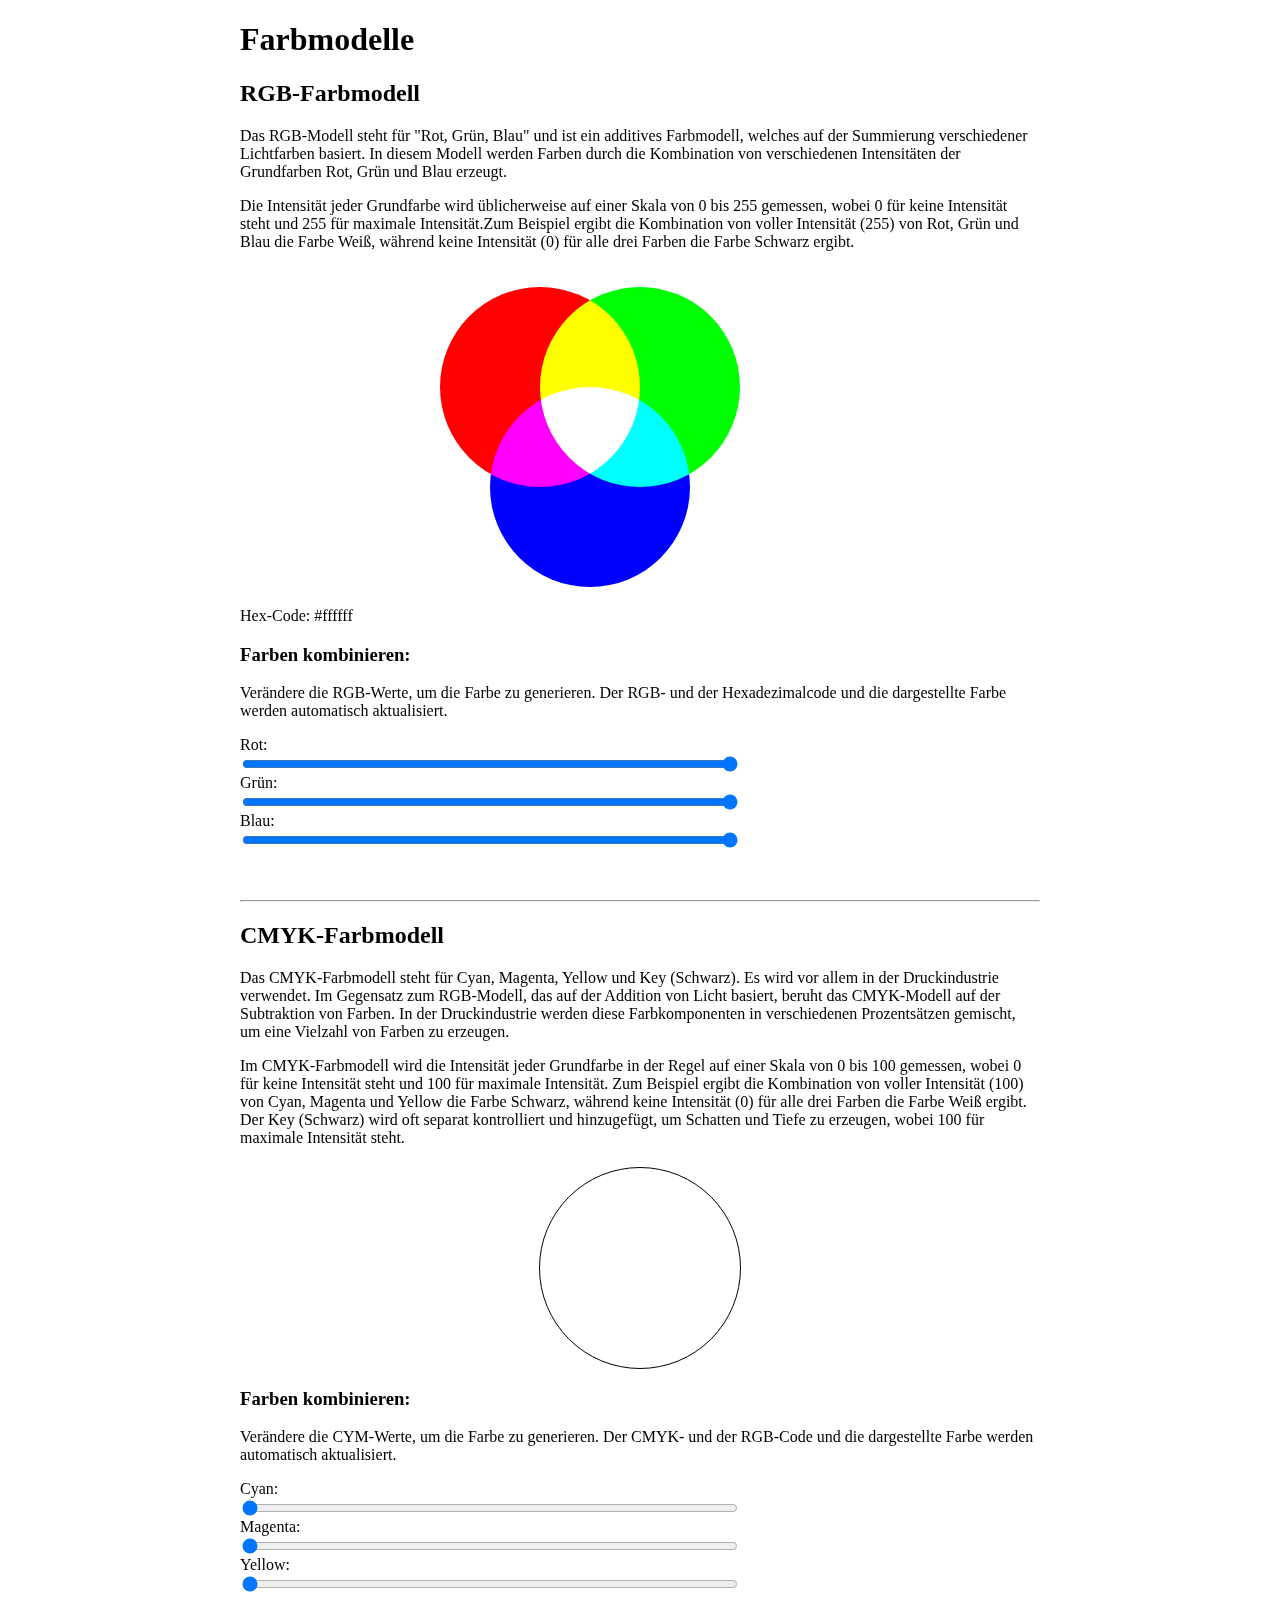
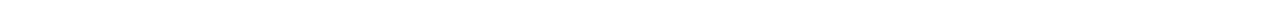
<file: index.html>
<!DOCTYPE html>
<html lang="en">

<head>
    <meta charset="UTF-8">
    <meta name="viewport" content="width=device-width, initial-scale=1.0">
    <title>RGB Farbmodell</title>
    <link rel="stylesheet" type="text/css" href="styles.css">
</head>

<body>
    <div id="rgb-container">
      <h1>Farbmodelle</h1>
        <h2>RGB-Farbmodell</h2>
        <p>Das RGB-Modell steht für "Rot, Grün, Blau" und ist ein additives Farbmodell, welches auf der Summierung verschiedener Lichtfarben basiert. In diesem Modell werden Farben durch die Kombination von verschiedenen Intensitäten
            der Grundfarben Rot, Grün und Blau erzeugt.</p>
        <p>Die Intensität jeder Grundfarbe wird üblicherweise auf einer Skala von 0 bis 255 gemessen, wobei 0 für keine
            Intensität steht und 255 für maximale Intensität.Zum Beispiel ergibt die Kombination von voller Intensität
            (255) von Rot, Grün und Blau die Farbe Weiß, während keine Intensität (0) für alle drei Farben die Farbe
            Schwarz ergibt.</p>
        <div id="colorMixer">
        </div>
        <div id="hexCode"></div>
        <h3>Farben kombinieren:</h3>
        <p>Verändere die RGB-Werte, um die Farbe zu generieren. Der RGB- und der Hexadezimalcode und die dargestellte
            Farbe werden automatisch aktualisiert.</p>
        <div class="flex-container">
        <label for="redInput">Rot:</label>
        <input type="range" id="redInput" min="0" max="255" value="255" oninput="updateColor()">

        <label for="greenInput">Grün:</label>
        <input type="range" id="greenInput" min="0" max="255" value="255" oninput="updateColor()">

        <label for="blueInput">Blau:</label>
        <input type="range" id="blueInput" min="0" max="255" value="255" oninput="updateColor()">
        </div>
        <hr style="margin-top: 50px;">
        <h2>CMYK-Farbmodell</h2>
        <p>Das CMYK-Farbmodell steht für Cyan, Magenta, Yellow und Key (Schwarz). Es wird vor allem in der
            Druckindustrie verwendet. Im Gegensatz zum RGB-Modell, das auf der Addition von Licht basiert, beruht das
            CMYK-Modell auf der Subtraktion von Farben. In der Druckindustrie werden diese Farbkomponenten in
            verschiedenen Prozentsätzen gemischt, um eine Vielzahl von Farben zu erzeugen. </p>
        <p>Im CMYK-Farbmodell wird die Intensität jeder Grundfarbe in der Regel auf einer Skala von 0 bis 100 gemessen,
            wobei 0 für keine Intensität steht und 100 für maximale Intensität. Zum Beispiel ergibt die Kombination von
            voller Intensität (100) von Cyan, Magenta und Yellow die Farbe Schwarz, während keine Intensität (0) für
            alle drei Farben die Farbe Weiß ergibt. Der Key (Schwarz) wird oft separat kontrolliert und hinzugefügt, um
            Schatten und Tiefe zu erzeugen, wobei 100 für maximale Intensität steht.</p>

        <div id="result"></div>
        <div id="cmykCode"></div>
        <h3>Farben kombinieren:</h3>
        <p>Verändere die CYM-Werte, um die Farbe zu generieren. Der CMYK- und der RGB-Code und die dargestellte
            Farbe werden automatisch aktualisiert.</p>
        <div class="flex-container">
        <label for="cyanSlider">Cyan:</label>
        <input type="range" id="cyanSlider" min="0" max="100" value="0" oninput="updateColorCMYK()">
        <label for="magentaSlider">Magenta:</label>
        <input type="range" id="magentaSlider" min="0" max="100" value="0" oninput="updateColorCMYK()">
        <label for="yellowSlider">Yellow:</label>
        <input type="range" id="yellowSlider" min="0" max="100" value="0" oninput="updateColorCMYK()">
        </div>
    </div>

    <script src="script.js"></script>

</body>

</html>
</file>
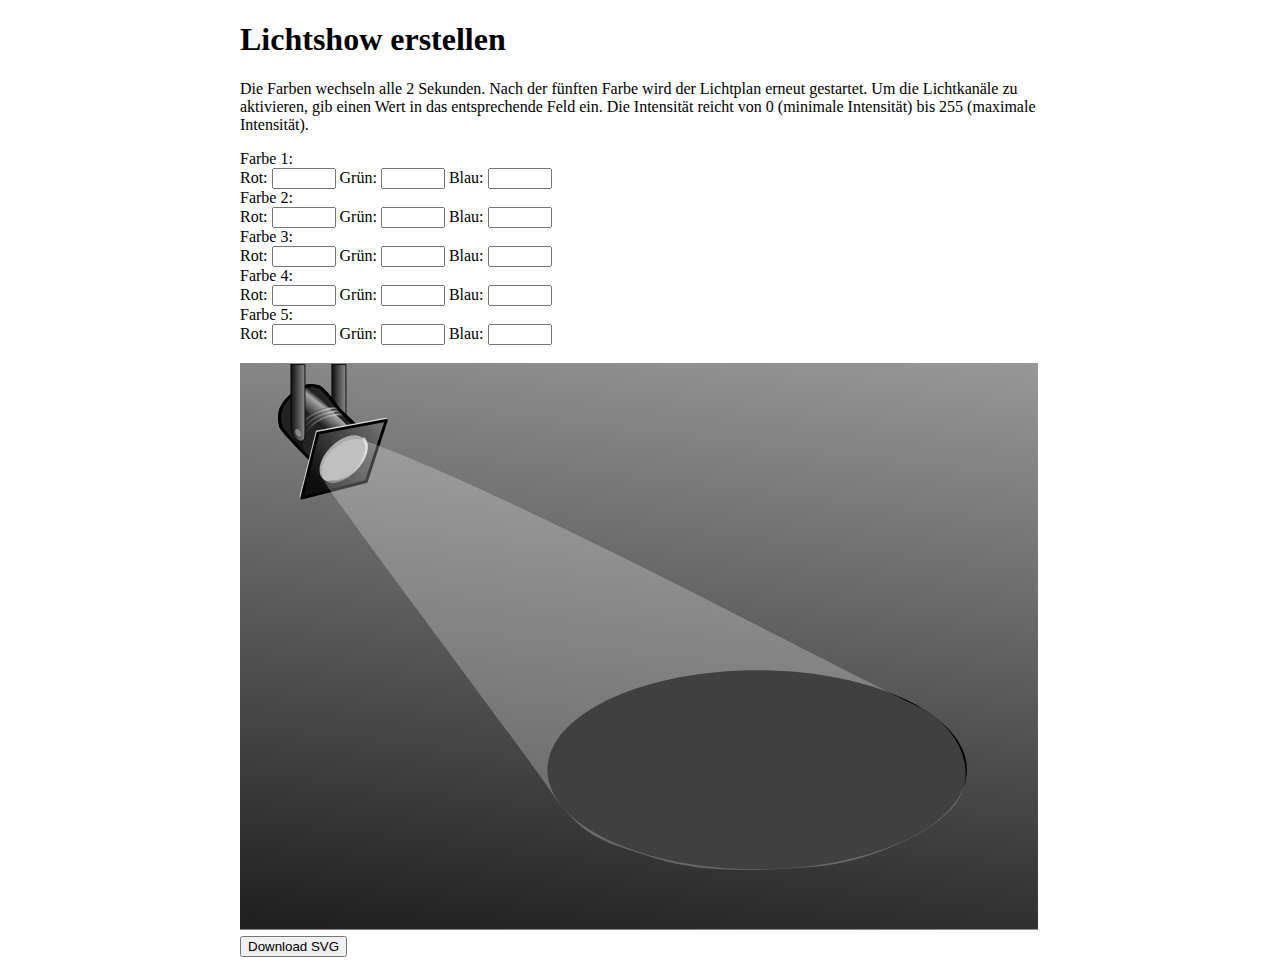
<file: lightshow.html>
<!DOCTYPE html>
<html lang="en">

<head>
    <meta charset="UTF-8">
    <meta name="viewport" content="width=device-width, initial-scale=1.0">
    <title>SVG Animation</title>
    <link rel="stylesheet" type="text/css" href="styles.css">
</head>

<body>
    <div id="rgb-container">
        <h1>Lichtshow erstellen</h1>
        <p>Die Farben wechseln alle 2 Sekunden. Nach der fünften Farbe wird der Lichtplan erneut gestartet. Um die Lichtkanäle zu aktivieren, gib einen Wert in das entsprechende Feld ein. Die Intensität reicht von 0 (minimale Intensität) bis 255 (maximale Intensität).</p>
        <div class="lightshow-container">
            <div>
                <div class="rgb-color">Farbe 1:</div>
                <label for="color1-r">Rot:</label>
                <input type="number" id="color1-r" min="0" max="255" placeholder="">
                <label for="color1-g">Grün:</label>
                <input type="number" id="color1-g" min="0" max="255" placeholder="">
                <label for="color1-b">Blau:</label>
                <input type="number" id="color1-b" min="0" max="255" placeholder="">
            </div>
            <div>
                <div class="rgb-color">Farbe 2:</div>
                <label for="color2-r">Rot:</label>
                <input type="number" id="color2-r" min="0" max="255" placeholder="">
                <label for="color2-g">Grün:</label>
                <input type="number" id="color2-g" min="0" max="255" placeholder="">
                <label for="color2-b">Blau:</label>
                <input type="number" id="color2-b" min="0" max="255" placeholder="">
            </div>
            <div>
                <div class="rgb-color">Farbe 3:</div>
                <label for="color3-r">Rot:</label>
                <input type="number" id="color3-r" min="0" max="255" placeholder="">
                <label for="color3-g">Grün:</label>
                <input type="number" id="color3-g" min="0" max="255" placeholder="">
                <label for="color3-b">Blau:</label>
                <input type="number" id="color3-b" min="0" max="255" placeholder="">
            </div>
            <div>
                <div class="rgb-color">Farbe 4:</div>
                <label for="color4-r">Rot:</label>
                <input type="number" id="color4-r" min="0" max="255" placeholder="">
                <label for="color4-g">Grün:</label>
                <input type="number" id="color4-g" min="0" max="255" placeholder="">
                <label for="color4-b">Blau:</label>
                <input type="number" id="color4-b" min="0" max="255" placeholder="">
            </div>
            <div>
                <div class="rgb-color">Farbe 5:</div>
                <label for="color5-r">Rot:</label>
                <input type="number" id="color5-r" min="0" max="255" placeholder="">
                <label for="color5-g">Grün:</label>
                <input type="number" id="color5-g" min="0" max="255" placeholder="">
                <label for="color5-b">Blau:</label>
                <input type="number" id="color5-b" min="0" max="255" placeholder="">
            </div>
        </div>
        <br>

        <svg viewBox="0 0 917 652" style="width:100%" xmlns="http://www.w3.org/2000/svg"
            xmlns:xlink="http://www.w3.org/1999/xlink">
            <defs>
                <linearGradient id="imagebot_46">
                    <stop stop-color="#0e0e0e" offset="0" id="imagebot_53" />
                    <stop stop-color="#c7c7c7" offset="0.7651" id="imagebot_52" />
                    <stop stop-color="#151515" offset="1" id="imagebot_51" />
                </linearGradient>
                <linearGradient id="imagebot_45">
                    <stop stop-color="#0e0e0e" offset="0" id="imagebot_50" />
                    <stop stop-color="#8b8b8b" offset="1" id="imagebot_49" />
                </linearGradient>
                <linearGradient x1="-0.00095" y1="1.06644" x2="0.2246" y2="-0.27723" id="imagebot_40">
                    <stop stop-color="#171717" offset="0" id="imagebot_48" />
                    <stop stop-color="#a7a7a7" offset="1" id="imagebot_47" />
                </linearGradient>
                <linearGradient x1="0" y1="0.50003" x2="1" xlink:href="#imagebot_45" y2="0.50003" id="imagebot_38" />
                <linearGradient x1="0.3605" y1="0.6631" x2="0.63387" xlink:href="#imagebot_46" y2="0.36159"
                    id="imagebot_34" />
                <linearGradient x1="-0.01682" y1="0.50002" x2="1.01682" xlink:href="#imagebot_45" y2="0.50002"
                    id="imagebot_32" />
                <linearGradient x1="-0.01681" y1="0.5" x2="1.01682" xlink:href="#imagebot_46" y2="0.5"
                    id="imagebot_30" />
                <linearGradient x1="-0.01682" y1="0.50002" x2="1.01682" xlink:href="#imagebot_45" y2="0.50002"
                    id="imagebot_28" />
                <linearGradient x1="-0.01681" y1="0.5" x2="1.01682" xlink:href="#imagebot_46" y2="0.5"
                    id="imagebot_26" />
                <linearGradient x1="-0.01682" y1="0.50002" x2="1.01682" xlink:href="#imagebot_45" y2="0.50002"
                    id="imagebot_24" />
                <linearGradient x1="-0.01681" y1="0.5" x2="1.01682" xlink:href="#imagebot_46" y2="0.5"
                    id="imagebot_22" />
                <linearGradient x1="0.17033" y1="0.77231" x2="1.18757" xlink:href="#imagebot_45" y2="-0.05949"
                    id="imagebot_19" />
                <linearGradient x1="0.17041" y1="0.77226" x2="1.18765" xlink:href="#imagebot_45" y2="-0.05954"
                    id="imagebot_17" />
                <linearGradient x1="0" y1="0.50003" x2="1" xlink:href="#imagebot_45" y2="0.50003" id="imagebot_14" />
                <linearGradient x1="-0.07987" y1="0.0559" x2="0.92" y2="0.71139" id="imagebot_11">
                    <stop stop-color="#525252" offset="0" id="imagebot_44" />
                    <stop stop-color="#e8e8e8" offset="1" id="imagebot_43" />
                </linearGradient>
                <linearGradient x1="-0.023" y1="0.1088" x2="0.91632" y2="0.91292" id="imagebot_7">
                    <stop stop-color="#fffc0d" stop-opacity="0.54587" offset="0" id="imagebot_42" />
                    <stop stop-color="#fffc0d" stop-opacity="0" offset="1" id="imagebot_41" />
                </linearGradient>
            </defs>
            <g label="Layer 1" id="imagebot_3">
                <rect transform="matrix(1 0 0 1 -54.153 -38.412)" label="Layer 1" fill-rule="evenodd"
                    fill="url(#imagebot_40)" x="54.15304" y="37.74106" width="914.68067" height="650.08161"
                    id="imagebot_39" />
                <g label="Layer 1" transform="matrix(1.6771 0 0 1.6771 -126.243 -251.632)" id="imagebot_9">
                    <path stroke-linejoin="round" fill-rule="evenodd" stroke="#0a0a0a" stroke-linecap="round"
                        stroke-width="0.65125" fill="url(#imagebot_38)"
                        d="M138.09,151.12L138.09,195.81L138.22,195.81C138.4,197.5 139.17,199.36 140.41,200.91C142.61,203.66 145.49,204.34 146.88,202.44C147.37,201.76 147.6,200.84 147.59,199.81L147.66,199.81L147.66,151.12L138.09,151.12z"
                        id="imagebot_37" />
                    <path opacity="0.57949" fill-rule="evenodd" fill="#b6b6b6"
                        transform="matrix(.17961 .22414 -.1711 .23529 158.82 124.83)"
                        d="M129.55,195.58C129.55,199.0668 125.2535,201.8934 119.9536,201.8934C114.6536,201.8934 110.3572,199.0668 110.3572,195.58S114.6537,189.2666 119.9536,189.2666C125.2536,189.2666 129.55,192.0932 129.55,195.58z"
                        id="imagebot_36" />
                    <path stroke-linejoin="round" fill-rule="evenodd" stroke="#000000" stroke-linecap="round"
                        stroke-width="2" fill="#232323"
                        d="M103.04,193.31C101.94,188.48 101.68,185.14 103.44,181.05C105.45,176.38 109.06,172.78 113.16,170.12C117.35,167.4 120.16,164.79 125.19,165.48C130.46,166.19 130.46,166.76 133.96,170.34C137.13,173.57 140.94,179.62 143.51,182.46C148.53,187.26 153.56,192.05 158.59,196.84C155.53,196.58 142.77,199.97 139.01,202.16C131.66,210.43 129.63,211.77 126.76,219.47C118.26,210.5 103.45,196.22 103.04,193.31z"
                        id="imagebot_35" />
                    <path opacity="0.8" fill-rule="evenodd" fill="url(#imagebot_34)"
                        d="M122.1,166.59L153.07,197.14C146.78,198.61 142.35,199.95 139.01,202.51L111.09,171.79C112.76,171 115.42,168.46 116.5,167.79C117.59,167.11 118.53,167.21 119.84,166.73C120.87,166.35 120.75,166.67 122.1,166.59z"
                        id="imagebot_33" />
                    <path opacity="0.57949" stroke="url(#imagebot_32)" stroke-width="1px" fill="none"
                        d="M114.4,206.44C114.42,197.14 118.96,192.2 121.59,190.01C127.37,185.18 137.04,180.94 144.13,183.44"
                        id="imagebot_31" />
                    <path stroke="url(#imagebot_30)" stroke-width="1px" fill="none"
                        d="M115.41,206.95C115.43,197.65 119.97,192.71 122.6,190.52C128.38,185.69 138.05,181.44 145.14,183.94"
                        id="imagebot_29" />
                    <path opacity="0.57949" stroke="url(#imagebot_28)" stroke-width="1px" fill="none"
                        d="M116.4,208.44C116.42,199.14 120.96,194.2 123.59,192.01C129.37,187.18 139.04,182.94 146.13,185.44"
                        id="imagebot_27" />
                    <path stroke="url(#imagebot_26)" stroke-width="1px" fill="none"
                        d="M117.41,208.95C117.43,199.65 121.97,194.71 124.6,192.52C130.38,187.69 140.05,183.44 147.14,185.94"
                        id="imagebot_25" />
                    <path opacity="0.57949" stroke="url(#imagebot_24)" stroke-width="1px" fill="none"
                        d="M112.4,204.44C112.42,195.14 116.96,190.2 119.59,188.01C125.37,183.18 135.04,178.94 142.13,181.44"
                        id="imagebot_23" />
                    <path stroke="url(#imagebot_22)" stroke-width="1px" fill="none"
                        d="M113.41,204.95C113.43,195.65 117.97,190.71 120.6,188.52C126.38,183.69 136.05,179.44 143.14,181.94"
                        id="imagebot_21" />
                    <path stroke-linejoin="round" stroke="#000000" stroke-width="2" stroke-linecap="round" fill="none"
                        d="M103.04,193.31C101.94,188.48 101.68,185.14 103.44,181.05C105.45,176.38 109.06,172.78 113.16,170.12C117.35,167.4 120.16,164.79 125.19,165.48C130.46,166.19 130.46,166.76 133.96,170.34C137.13,173.57 140.94,179.62 143.51,182.46C148.53,187.26 153.56,192.05 158.59,196.84C155.53,196.58 142.77,199.97 139.01,202.16C131.66,210.43 129.63,211.77 126.76,219.47C118.26,210.5 103.45,196.22 103.04,193.31z"
                        id="imagebot_20" />
                    <path stroke-linejoin="round" fill-rule="evenodd" stroke="#d4d4d4" stroke-linecap="round"
                        stroke-width="2" fill="url(#imagebot_19)"
                        d="M128.04,197.17L174.76,188.51L161.12,230.25L116.93,241.54L128.04,197.17z" id="imagebot_18" />
                    <path stroke-linejoin="round" fill-rule="evenodd" stroke="#000000" stroke-linecap="round"
                        stroke-width="2" fill="url(#imagebot_17)"
                        d="M128.54,197.93L175.26,189.27L161.62,231.01L117.43,242.3L128.54,197.93z" id="imagebot_16" />
                    <path fill-rule="evenodd" fill="#ababab"
                        transform="matrix(.72099 -1.1438 1.0729 .22128 -147.76 287.48)"
                        d="M116.42,204.55C116.42,211.0355 110.258,216.293 102.657,216.293C95.0557,216.293 88.894,211.0355 88.894,204.55S95.0561,192.807 102.657,192.807C110.2583,192.807 116.42,198.0645 116.42,204.55z"
                        id="imagebot_15" />
                    <path stroke-linejoin="round" fill-rule="evenodd" stroke="#0a0a0a" stroke-linecap="round"
                        stroke-width="0.65125" fill="url(#imagebot_14)"
                        d="M110.09,151.12L110.09,195.81L110.22,195.81C110.4,197.5 111.17,199.36 112.41,200.91C114.61,203.66 117.49,204.34 118.88,202.44C119.37,201.76 119.6,200.84 119.59,199.81L119.66,199.81L119.66,151.12L110.09,151.12z"
                        id="imagebot_13" />
                    <path opacity="0.57949" fill-rule="evenodd" fill="#b6b6b6"
                        transform="matrix(.17961 .22414 -.1711 .23529 126.82 124.83)"
                        d="M129.55,195.58C129.55,199.0668 125.2535,201.8934 119.9536,201.8934C114.6536,201.8934 110.3572,199.0668 110.3572,195.58S114.6537,189.2666 119.9536,189.2666C125.2536,189.2666 129.55,192.0932 129.55,195.58z"
                        id="imagebot_12" />
                    <path opacity="0.86667" stroke-linejoin="round" fill-rule="evenodd" stroke="url(#imagebot_11)"
                        stroke-linecap="round" stroke-width="1.4861" fill="#ababab"
                        d="M115.43,208.91C112.6033,214.9304 104.592,217.8558 97.536,215.444C92.6574,213.7765 89.3176,209.8842 88.9286,205.412"
                        transform="matrix(.72099 -1.1438 1.0729 .22128 -147.76 287.48)" id="imagebot_10" />
                </g>
                <path label="Layer 1" fill-rule="evenodd" fill="#fffc0d"
                    transform="matrix(2.6444 0 0 1.9825 -700.113 719.368)"
                    d="M579.83,-127.67C579.83,-95.87 539.127,-70.091 488.916,-70.091C438.706,-70.091 398.002,-95.87 398.002,-127.67S438.705,-185.249 488.916,-185.249C539.126,-185.249 579.83,-159.47 579.83,-127.67z"
                    id="imagebot_8">
                    <animate attributeName="fill"
                        values="rgb(255,0,0);rgb(0,255,0);rgb(0,0,255);rgb(255,255,0);rgb(0,255,255);rgb(255,0,0)"
                        dur="10s" repeatCount="indefinite" />
                </path>
                <path font-size="4" transform="translate(0 1.95313) matrix(1 0 0 1 -54.153 -38.412)" label="Layer 1"
                    fill-rule="evenodd" fill="#ffffff40"
                    d="M414.41,533.78C451.52,583.34 471.1,584.83 530.15,604.29C584.85,622.32 655.69,618.28 710.67,614.01C767.47,609.59 837.82,581.7 869.64,547.36C905.18,509 878.96,450.8 826.5,428C664.77,348.25 356.14,182.37 194.37,124.54C173.58,117.11 131.88,149.52 155.26,179.06C187.65,228.13 403.3,513.01 414.41,533.78z"
                    id="imagebot_6">In the Spotlight</path>
                <title>Layer 1</title>
                <text transform="translate(866.258 190.066) matrix(44.269 0 0 8.38186 -33263.8 -1378.31)"
                    xml:space="preserve" text-anchor="middle" font-family="serif" font-size="24" id="imagebot_55"
                    y="186.35155" x="744.63281" stroke-opacity="null" stroke-linecap="null" stroke-linejoin="null"
                    stroke-dasharray="null" stroke-width="0" stroke="null" fill="#000000" />
            </g>
            <metadata id="imagebot_2">image/svg+xmlOpenclipart</metadata>
        </svg>
        <br>
        <button id="downloadButton">Download SVG</button>
    </div>
    <script>
        function updateColors() {
            const color1R = document.getElementById('color1-r').value || '0';
            const color1G = document.getElementById('color1-g').value || '0';
            const color1B = document.getElementById('color1-b').value || '0';

            const color2R = document.getElementById('color2-r').value || '0';
            const color2G = document.getElementById('color2-g').value || '0';
            const color2B = document.getElementById('color2-b').value || '0';

            const color3R = document.getElementById('color3-r').value || '0';
            const color3G = document.getElementById('color3-g').value || '0';
            const color3B = document.getElementById('color3-b').value || '0';

            const color4R = document.getElementById('color4-r').value || '0';
            const color4G = document.getElementById('color4-g').value || '0';
            const color4B = document.getElementById('color4-b').value || '0';

            const color5R = document.getElementById('color5-r').value || '0';
            const color5G = document.getElementById('color5-g').value || '0';
            const color5B = document.getElementById('color5-b').value || '0';

            const animateElement = document.querySelector('#imagebot_8 animate');
            animateElement.setAttribute('values', `rgb(${color1R},${color1G},${color1B});rgb(${color2R},${color2G},${color2B});rgb(${color3R},${color3G},${color3B});rgb(${color4R},${color4G},${color4B});rgb(${color5R},${color5G},${color5B});rgb(${color1R},${color1G},${color1B})`);
        }

        function downloadSVG() {
            const svgContent = document.querySelector('svg').outerHTML;
            const blob = new Blob([svgContent], { type: 'image/svg+xml' });
            const url = URL.createObjectURL(blob);

            const a = document.createElement('a');
            a.href = url;
            a.download = 'animated_colors.svg';
            document.body.appendChild(a);
            a.click();
            document.body.removeChild(a);
            URL.revokeObjectURL(url);
        }

        // Führe die Funktion einmal aus, um die Standardfarben anzuzeigen
        updateColors();

        // Füge Event Listener für die Eingabefelder hinzu, um die Farben dynamisch zu aktualisieren
        const colorInputs = document.querySelectorAll('input');
        colorInputs.forEach(input => {
            input.addEventListener('input', updateColors);
        });

        // Füge einen Event Listener für den Download-Button hinzu
        const downloadButton = document.getElementById('downloadButton');
        downloadButton.addEventListener('click', downloadSVG);
    </script>
</body>

</html>
</file>
<file: styles.css>
#rgb-container {
    width: 100%;
    max-width:800px;
    margin: 0 auto;
}

.flex-container {
    display: flex;
    flex-wrap: wrap;
    flex-direction: column;
    max-width: 500px;
  }

#colorMixer {
    display: flex;
    justify-content: center;
    align-items: center;
}

#hexCode {
    margin-top: 20px;
}

#colorMixer svg {
    margin-top: 20px;
    width: 50%;
}

.isolate {
    isolation: isolate;
}

circle {
    mix-blend-mode: screen;
}

#result {
    width: 200px;
    height: 200px;
    margin: 0 auto;
    margin-top: 20px;
    border-radius: 50%;
    border: 1px solid #000;
}
</file>
